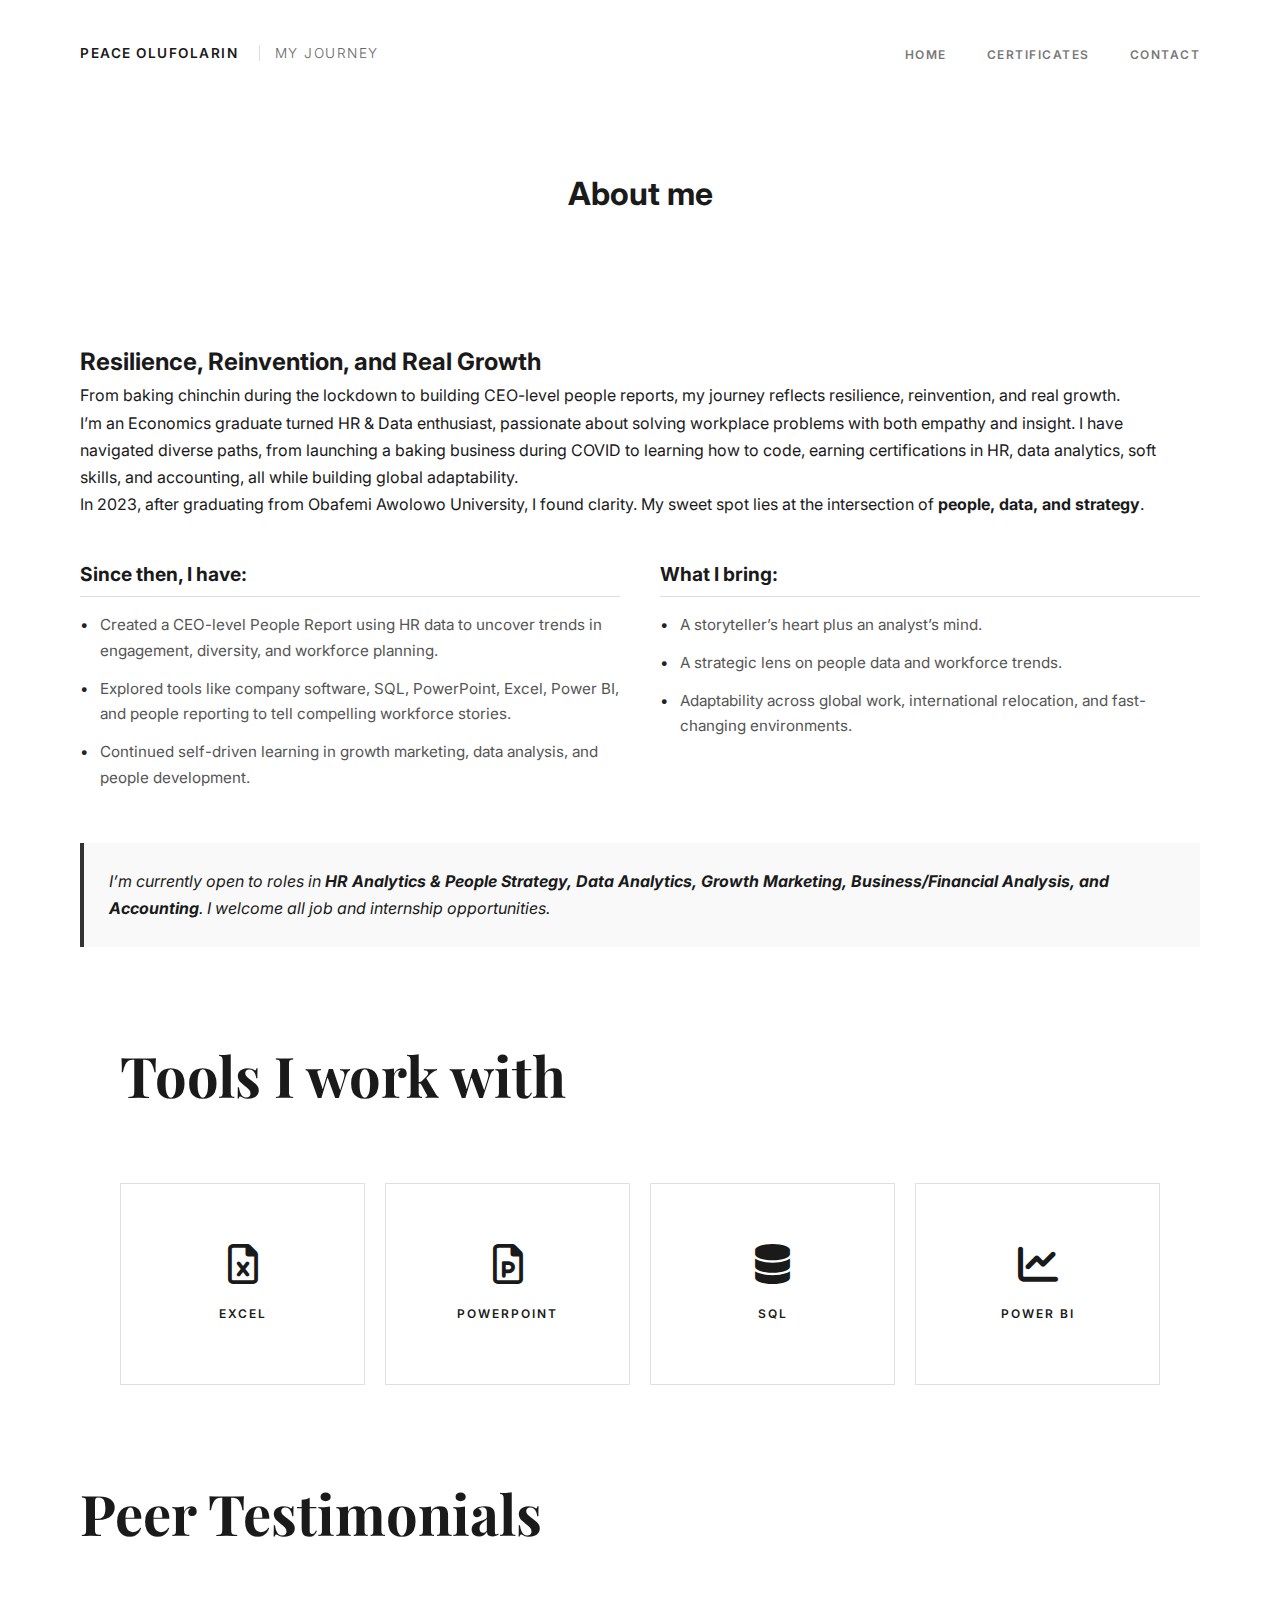
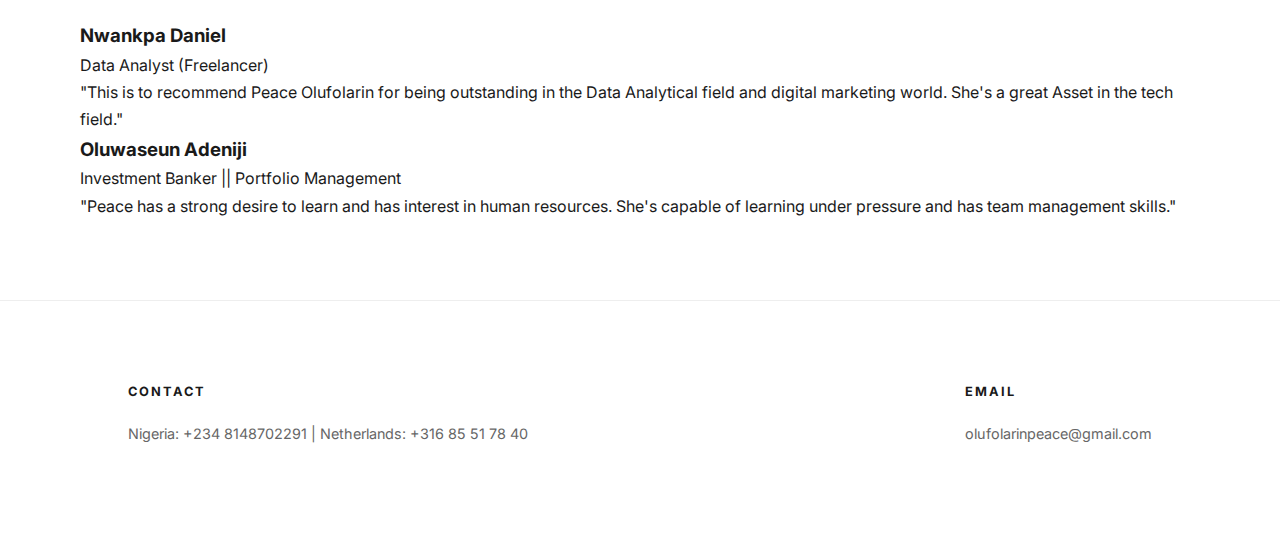
<file: frontend/about-me.html>
<!DOCTYPE html>
<html lang="en">
<head>
    <meta charset="UTF-8">
    <meta name="viewport" content="width=device-width, initial-scale=1.0">
    <title>About Me | Peace Olufolarin</title>
    <link rel="stylesheet" href="https://cdnjs.cloudflare.com/ajax/libs/font-awesome/6.0.0/css/all.min.css">
    <link rel="stylesheet" href="theme.css">
    <link rel="stylesheet" href="about.css">    
</head>
<body>

    <nav>
        <div class="logo">
            <a href="index.html" style="text-decoration: none; color: inherit;">
                <strong>Peace Olufolarin</strong>
            </a>
            <span>My Journey</span>
        </div>
        <ul class="nav-links">
            <li><a href="index.html">Home</a></li>
            <li><a href="certificate.html">Certificates</a></li>
            <li><a href="contact.html">Contact</a></li>
        </ul>
    </nav>

    <header class="about-hero">
        <div class="hero-overlay">
            <h1>About me</h1>
        </div>
    </header>

    <main class="container">
        <section class="story-section">
            <div class="story-content">
                <h2>Resilience, Reinvention, and Real Growth</h2>
                <p>
                    From baking chinchin during the lockdown to building CEO-level people reports, my journey reflects resilience, reinvention, and real growth.
                </p>
                <p>
                    I’m an Economics graduate turned HR & Data enthusiast, passionate about solving workplace problems with both empathy and insight. I have navigated diverse paths, from launching a baking business during COVID to learning how to code, earning certifications in HR, data analytics, soft skills, and accounting, all while building global adaptability.
                </p>
                <p>
                    In 2023, after graduating from Obafemi Awolowo University, I found clarity. My sweet spot lies at the intersection of <strong>people, data, and strategy</strong>.
                </p>

                <div class="achievement-lists">
                    <div class="list-block">
                        <h3>Since then, I have:</h3>
                        <ul>
                            <li>Created a CEO-level People Report using HR data to uncover trends in engagement, diversity, and workforce planning.</li>
                            <li>Explored tools like company software, SQL, PowerPoint, Excel, Power BI, and people reporting to tell compelling workforce stories.</li>
                            <li>Continued self-driven learning in growth marketing, data analysis, and people development.</li>
                        </ul>
                    </div>

                    <div class="list-block">
                        <h3>What I bring:</h3>
                        <ul>
                            <li>A storyteller’s heart plus an analyst’s mind.</li>
                            <li>A strategic lens on people data and workforce trends.</li>
                            <li>Adaptability across global work, international relocation, and fast-changing environments.</li>
                        </ul>
                    </div>
                </div>

                <div class="current-status">
                    <p>I’m currently open to roles in <strong>HR Analytics & People Strategy, Data Analytics, Growth Marketing, Business/Financial Analysis, and Accounting</strong>. I welcome all job and internship opportunities.</p>
                </div>
            </div>
        </section>

<section class="tools-section">
    <div class="container">
        <h2 class="section-title">Tools I work with</h2>
        <div class="tools-grid">
            <div class="tool-card">
                <i class="fa-regular fa-file-excel"></i>
                <span>Excel</span>
            </div>
            <div class="tool-card">
                <i class="fa-regular fa-file-powerpoint"></i>
                <span>PowerPoint</span>
            </div>
            <div class="tool-card">
                <i class="fa-solid fa-database"></i>
                <span>SQL</span>
            </div>
            <div class="tool-card">
                <i class="fa-solid fa-chart-line"></i>
                <span>Power BI</span>
            </div>
        </div>
    </div>
</section>

        <section class="testimonials-section">
            <h2 class="section-title">Peer Testimonials</h2>
            <div class="testimonial-grid">
                <div class="testimonial-card">
                    <div class="testifier-info">
                        <h3>Nwankpa Daniel</h3>
                        <p class="role">Data Analyst (Freelancer)</p>
                    </div>
                    <p class="testimonial-text">"This is to recommend Peace Olufolarin for being outstanding in the Data Analytical field and digital marketing world. She's a great Asset in the tech field."</p>
                </div>
                
                <div class="testimonial-card">
                    <div class="testifier-info">
                        <h3>Oluwaseun Adeniji</h3>
                        <p class="role">Investment Banker || Portfolio Management</p>
                    </div>
                    <p class="testimonial-text">"Peace has a strong desire to learn and has interest in human resources. She's capable of learning under pressure and has team management skills."</p>
                </div>
            </div>
        </section>
    </main>

    <footer>
        <div class="footer-container">
            <div class="footer-column">
                <h3>Contact</h3>
                <p>Nigeria: +234 8148702291 | Netherlands: +316 85 51 78 40</p>
            </div>
            <div class="footer-column">
                <h3>Email</h3>
                <a href="mailto:olufolarinpeace@gmail.com">olufolarinpeace@gmail.com</a>
            </div>
        </div>
    </footer>

</body>
</html>
</file>
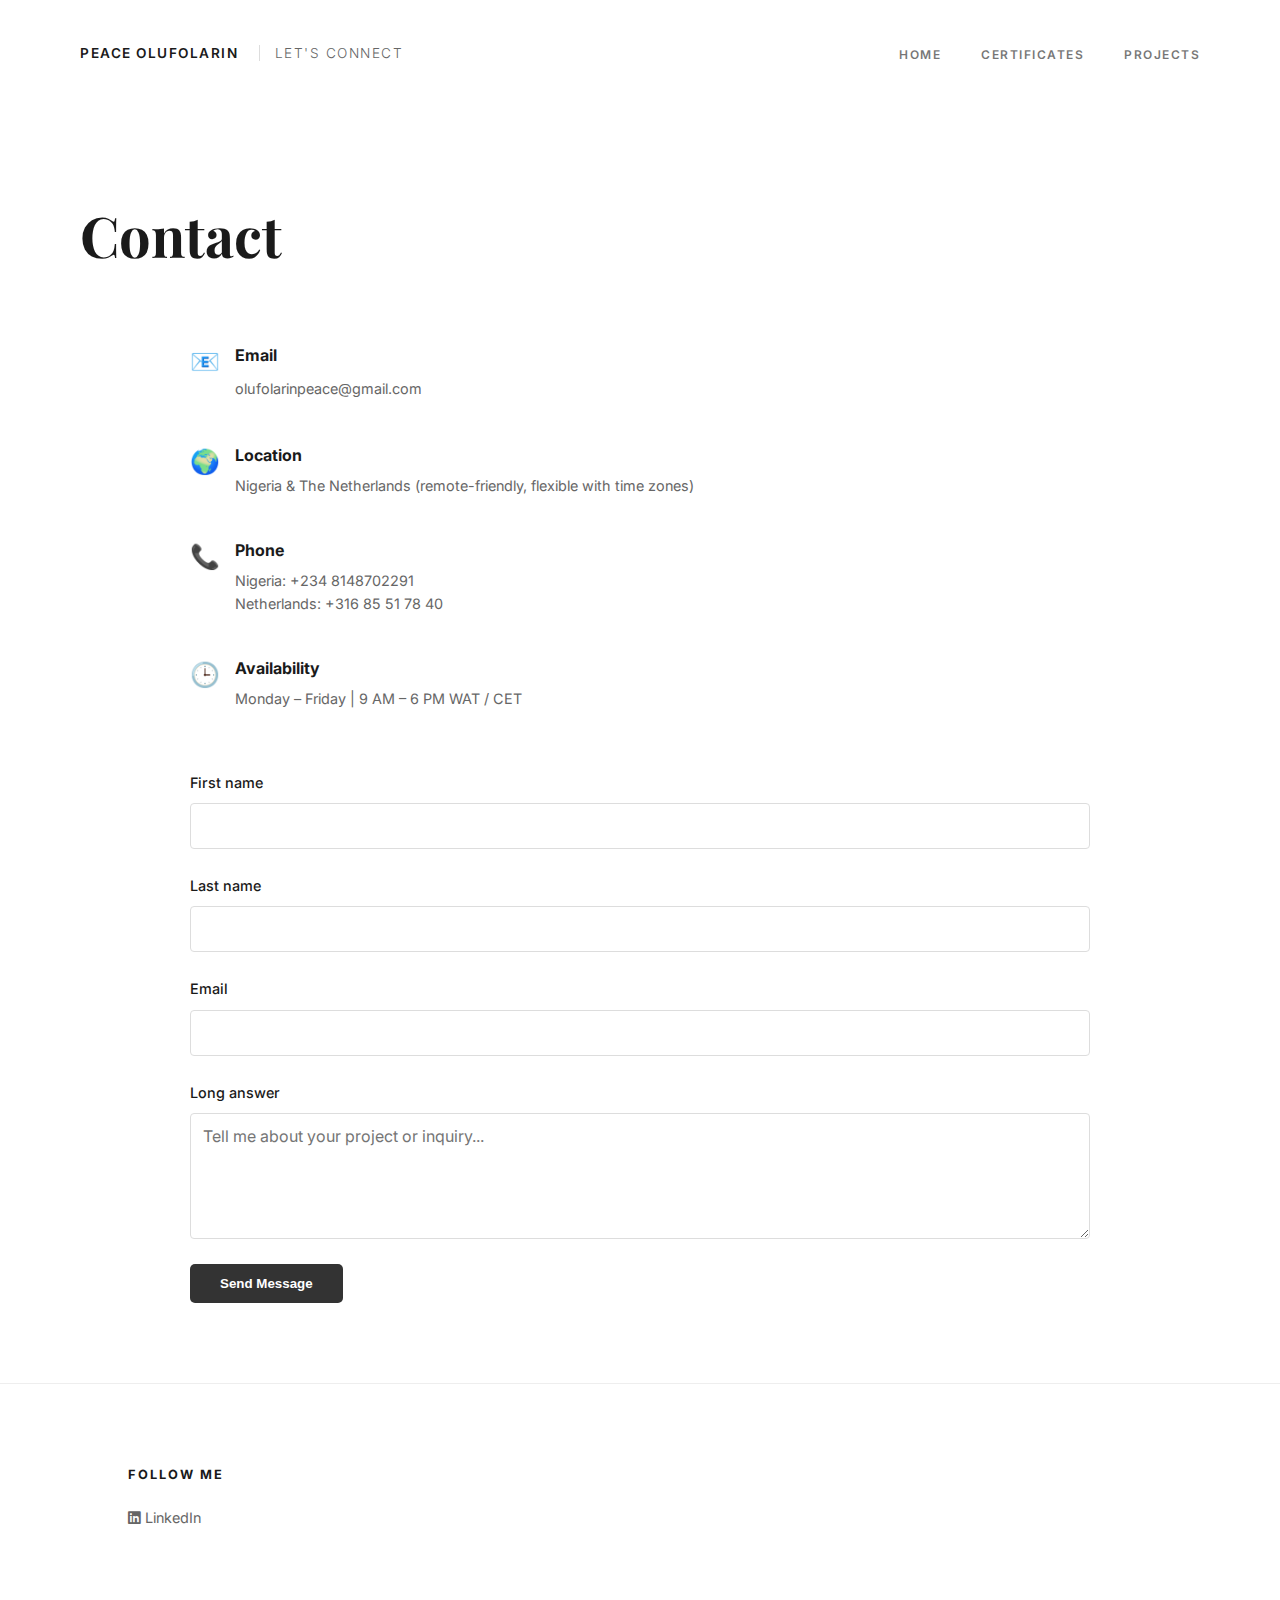
<file: frontend/contact.html>
<!DOCTYPE html>
<html lang="en">
<head>
    <meta charset="UTF-8">
    <meta name="viewport" content="width=device-width, initial-scale=1.0">
    <title>Contact | Peace Olufolarin</title>
    <link rel="stylesheet" href="https://cdnjs.cloudflare.com/ajax/libs/font-awesome/6.0.0/css/all.min.css">
    <link rel="stylesheet" href="theme.css">
    <link rel="stylesheet" href="contact.css">
</head>
<body>

    <nav>
        <div class="logo">
            <a href="index.html" style="text-decoration: none; color: inherit;">
                <strong>Peace Olufolarin</strong>
            </a>
            <span>Let's Connect</span>
        </div>
        <ul class="nav-links">
            <li><a href="index.html">Home</a></li>
            <li><a href="certificate.html">Certificates</a></li>
            <li><a href="#projects">Projects</a></li>
        </ul>
    </nav>

    <main class="container">
        <h1 class="section-title">Contact</h1>

        <div class="contact-wrapper">
            <div class="info-grid">
                <div class="info-item">
                    <div class="info-icon">📧</div>
                    <div class="info-content">
                        <h3>Email</h3>
                        <a href="mailto:olufolarinpeace@gmail.com">olufolarinpeace@gmail.com</a>
                    </div>
                </div>

                <div class="info-item">
                    <div class="info-icon">🌍</div>
                    <div class="info-content">
                        <h3>Location</h3>
                        <p>Nigeria & The Netherlands (remote-friendly, flexible with time zones)</p>
                    </div>
                </div>

                <div class="info-item">
                    <div class="info-icon">📞</div>
                    <div class="info-content">
                        <h3>Phone</h3>
                        <p>Nigeria: +234 8148702291</p>
                        <p>Netherlands: +316 85 51 78 40</p>
                    </div>
                </div>

                <div class="info-item">
                    <div class="info-icon">🕒</div>
                    <div class="info-content">
                        <h3>Availability</h3>
                        <p>Monday – Friday | 9 AM – 6 PM WAT / CET</p>
                    </div>
                </div>
            </div>

           <form action="https://api.web3forms.com/submit" method="POST" class="contact-form">

    <input type="hidden" name="access_key" value="ec3be7af-f926-4abd-8d3c-484daa7a2d24">
    <input type="hidden" name="redirect" value="https://portefolio-peace.onrender.com/thanks.html">

    <div class="form-group">
        <label for="first-name">First name</label>
        <input type="text" id="first-name" name="First Name" required>
    </div>

    <div class="form-group">
        <label for="last-name">Last name</label>
        <input type="text" id="last-name" name="Last Name" required>
    </div>

    <div class="form-group">
        <label for="email">Email</label>
        <input type="email" id="email" name="Email Address" required>
    </div>

    <div class="form-group">
        <label for="message">Long answer</label>
        <textarea id="message" name="Message" rows="5" required placeholder="Tell me about your project or inquiry..."></textarea>
    </div>

    <input type="hidden" name="redirect" value="https://your-domain.com/thanks.html">

    <button type="submit" class="submit-btn">Send Message</button>
</form>
        </div>
    </main>

    <footer>
        <div class="footer-container">
            <div class="footer-column">
                <h3>Follow Me</h3>
                <div class="social-links">
                    <a href="https://linkedin.com/in/peace-olufolarin" target="_blank"><i class="fab fa-linkedin"></i> LinkedIn</a>
                </div>
            </div>
        </div>
    </footer>

</body>
</html>
</file>
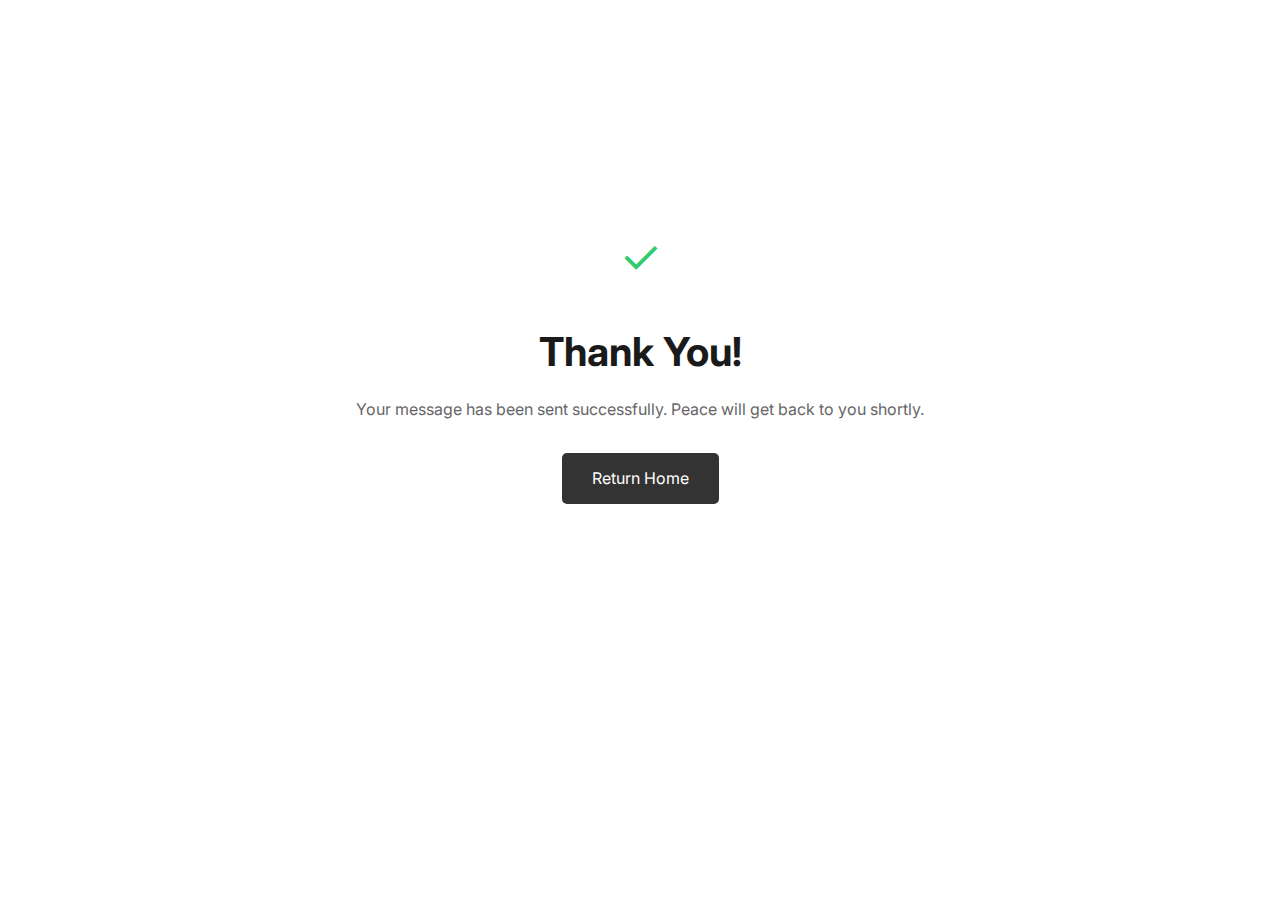
<file: frontend/thanks.html>
<!DOCTYPE html>
<html lang="en">
<head>
    <meta charset="UTF-8">
    <meta name="viewport" content="width=device-width, initial-scale=1.0">
    <title>Message Sent | Peace Olufolarin</title>
    <link rel="stylesheet" href="theme.css">
    <style>
        .thanks-container {
            height: 80vh;
            display: flex;
            flex-direction: column;
            justify-content: center;
            align-items: center;
            text-align: center;
            padding: 20px;
        }
        .success-icon {
            font-size: 3rem;
            margin-bottom: 20px;
            color: #2ecc71;
        }
        h1 { font-size: 2.5rem; margin-bottom: 10px; }
        p { color: #666; margin-bottom: 30px; }
        .back-btn {
            padding: 12px 30px;
            background-color: #333;
            color: white;
            text-decoration: none;
            border-radius: 5px;
            transition: 0.3s;
        }
        .back-btn:hover { background-color: #555; }
    </style>
</head>
<body>

    <main class="thanks-container">
        <div class="success-icon">✓</div>
        <h1>Thank You!</h1>
        <p>Your message has been sent successfully. Peace will get back to you shortly.</p>
        <a href="homepage.html" class="back-btn">Return Home</a>
    </main>

</body>
</html>
</file>
<file: frontend/theme.css>
/* --- FONTS & VARIABLES --- */
@import url('https://fonts.googleapis.com/css2?family=Playfair+Display:ital,wght@0,700;1,700&family=Inter:wght@300;400;600&display=swap');

:root {
    --bg-color: #ffffff;
    --text-main: #1a1a1a;
    --text-muted: #666666;
    --accent: #222222;
    --transition: all 0.4s cubic-bezier(0.23, 1, 0.32, 1);
}

* {
    margin: 0;
    padding: 0;
    box-sizing: border-box;
}

body {
    background-color: var(--bg-color);
    color: var(--text-main);
    font-family: 'Inter', sans-serif;
    line-height: 1.7;
    -webkit-font-smoothing: antialiased;
}

/* --- NAVIGATION --- */
nav {
    display: flex;
    justify-content: space-between;
    align-items: center;
    padding: 40px 80px;
    text-transform: uppercase;
    letter-spacing: 1.5px;
}

.logo { font-size: 0.85rem; }
.logo strong { font-weight: 600; }
.logo span {
    color: var(--text-muted);
    font-weight: 300;
    margin-left: 15px;
    border-left: 1px solid #ddd;
    padding-left: 15px;
}

.nav-links {
    list-style: none;
    display: flex;
    gap: 40px;
}

.nav-links a {
    text-decoration: none;
    color: var(--text-main);
    font-size: 0.75rem;
    font-weight: 600;
    transition: var(--transition);
    opacity: 0.6;
}

.nav-links a:hover {
    opacity: 1;
    letter-spacing: 2.5px;
}

/* --- GLOBAL LAYOUT --- */
.container {
    max-width: 1200px;
    margin: 0 auto;
    padding: 80px 40px;
}

.section-title {
    font-family: 'Playfair Display', serif;
    font-size: 3.5rem;
    margin-bottom: 60px;
    font-weight: 700;
}

/* --- FOOTER --- */
footer {
    border-top: 1px solid #eee;
    padding: 80px 10%;
    background: #fff;
}

.footer-container {
    display: flex;
    justify-content: space-between;
    gap: 50px;
}

.footer-column h3 {
    text-transform: uppercase;
    font-size: 0.8rem;
    letter-spacing: 2px;
    margin-bottom: 20px;
}

.footer-column p, .footer-column a {
    font-size: 0.9rem;
    color: var(--text-muted);
    text-decoration: none;
    display: block;
    margin-bottom: 10px;
}

/* --- SHARED RESPONSIVENESS --- */
@media (max-width: 768px) {
    nav { flex-direction: column; gap: 20px; padding: 30px 20px; text-align: center; }
    .logo span { display: none; } /* Hide sub-text on small phones */
    .nav-links { gap: 15px; flex-wrap: wrap; justify-content: center; }
    .footer-container { flex-direction: column; gap: 40px; text-align: center; }
}
</file>
<file: frontend/about.css>
/* About hero */
.about-hero {
    text-align: center;
    margin: 60px 0 40px 0;
}

/* Achievement Lists Styling */
.achievement-lists {
    display: grid;
    grid-template-columns: 1fr 1fr;
    gap: 40px;
    text-align: left;
    margin: 40px 0;
}

.list-block h3 {
    font-size: 1.2rem;
    margin-bottom: 15px;
    border-bottom: 1px solid #ddd;
    padding-bottom: 5px;
}

.list-block ul {
    list-style: none;
    padding: 0;
}

.list-block li {
    margin-bottom: 12px;
    font-size: 0.95rem;
    color: #555;
    position: relative;
    padding-left: 20px;
}

.list-block li::before {
    content: "•";
    position: absolute;
    left: 0;
    color: var(--accent);
}

.current-status {
    background: #f9f9f9;
    padding: 25px;
    border-left: 4px solid #333;
    margin-top: 30px;
    font-style: italic;
}

/* Skills Grid Styling */
.skills-container {
    display: grid;
    grid-template-columns: repeat(4, 1fr);
    gap: 20px;
    margin-top: 30px;
}

.skill-box {
    border: 1px solid #eee;
    padding: 40px 20px;
    display: flex;
    flex-direction: column;
    align-items: center;
    gap: 15px;
    transition: transform 0.3s ease;
}

.skill-box:hover {
    transform: translateY(-5px);
    box-shadow: 0 5px 15px rgba(0,0,0,0.05);
}

.skill-box img {
    width: 40px;
    height: auto;
    filter: grayscale(100%); /* Optional: matches your minimalist aesthetic */
}

.skill-box span {
    font-size: 0.75rem;
    letter-spacing: 2px;
    font-weight: 700;
}

@media (max-width: 768px) {
    .achievement-lists { grid-template-columns: 1fr; }
    .skills-container { grid-template-columns: repeat(2, 1fr); }
}
/* Tools Grid Styling */
.tools-grid {
    display: grid;
    grid-template-columns: repeat(4, 1fr);
    gap: 20px;
}

.tool-card {
    border: 1px solid #e0e0e0;
    padding: 60px 20px;
    text-align: center;
    transition: all 0.3s ease;
    display: flex;
    flex-direction: column;
    align-items: center;
    gap: 20px;
}

.tool-card i {
    font-size: 2.5rem;
    color: #1a1a1a;
}

.tool-card span {
    text-transform: uppercase;
    letter-spacing: 2px;
    font-size: 0.75rem;
    font-weight: 600;
}

.tool-card:hover {
    background-color: #1a1a1a;
    color: #fff;
}

.tool-card:hover i {
    color: #fff;
}
/* Tablet (Small laptops/large tablets) */
@media (max-width: 1024px) {
    .skills-container, .tools-grid {
        grid-template-columns: repeat(2, 1fr); /* 2x2 layout */
        gap: 20px;
    }
}

/* Mobile (Phones) */
@media (max-width: 768px) {
    .achievement-lists {
        grid-template-columns: 1fr; /* Stacks vertically */
        gap: 40px;
    }

    .about-hero h1 {
        font-size: 2.5rem; /* Prevents title from overflowing */
    }
}

/* Very Small Devices (Under 480px) */
@media (max-width: 480px) {
    .skills-container, .tools-grid {
        grid-template-columns: 1fr; /* Single column layout for better readability */
    }

    .skill-box, .tool-card {
        padding: 40px 20px;
    }
}
</file>
<file: frontend/contact.css>
.contact-wrapper {
    max-width: 900px;
    margin: 0 auto;
    display: flex;
    flex-direction: column;
    gap: 60px;
}

/* Info Grid Styling */
.info-grid {
    display: grid;
    grid-template-columns: repeat(2, 1x); /* Matches the 2x2 layout in screen */
    gap: 40px;
}

.info-item {
    display: flex;
    gap: 15px;
    align-items: flex-start;
}

.info-icon {
    font-size: 1.5rem;
}

.info-content h3 {
    font-size: 1rem;
    margin-bottom: 5px;
    color: var(--text-main);
}

.info-content p, .info-content a {
    font-size: 0.9rem;
    color: var(--text-muted);
    text-decoration: none;
    line-height: 1.6;
}

/* Form Styling */
.contact-form {
    display: flex;
    flex-direction: column;
    gap: 25px;
}

.form-group {
    display: flex;
    flex-direction: column;
    gap: 8px;
}

.form-group label {
    font-size: 0.9rem;
    font-weight: 500;
}

.form-group input, 
.form-group textarea {
    padding: 12px;
    border: 1px solid #ddd;
    border-radius: 4px;
    font-family: inherit;
    font-size: 1rem;
}

.submit-btn {
    align-self: flex-start;
    padding: 12px 30px;
    background-color: #333;
    color: white;
    border: none;
    border-radius: 5px;
    cursor: pointer;
    font-weight: 600;
    transition: background 0.3s ease;
}

.submit-btn:hover {
    background-color: #555;
}

@media (max-width: 768px) {
    .info-grid {
        grid-template-columns: 1fr;
    }
}
</file>
